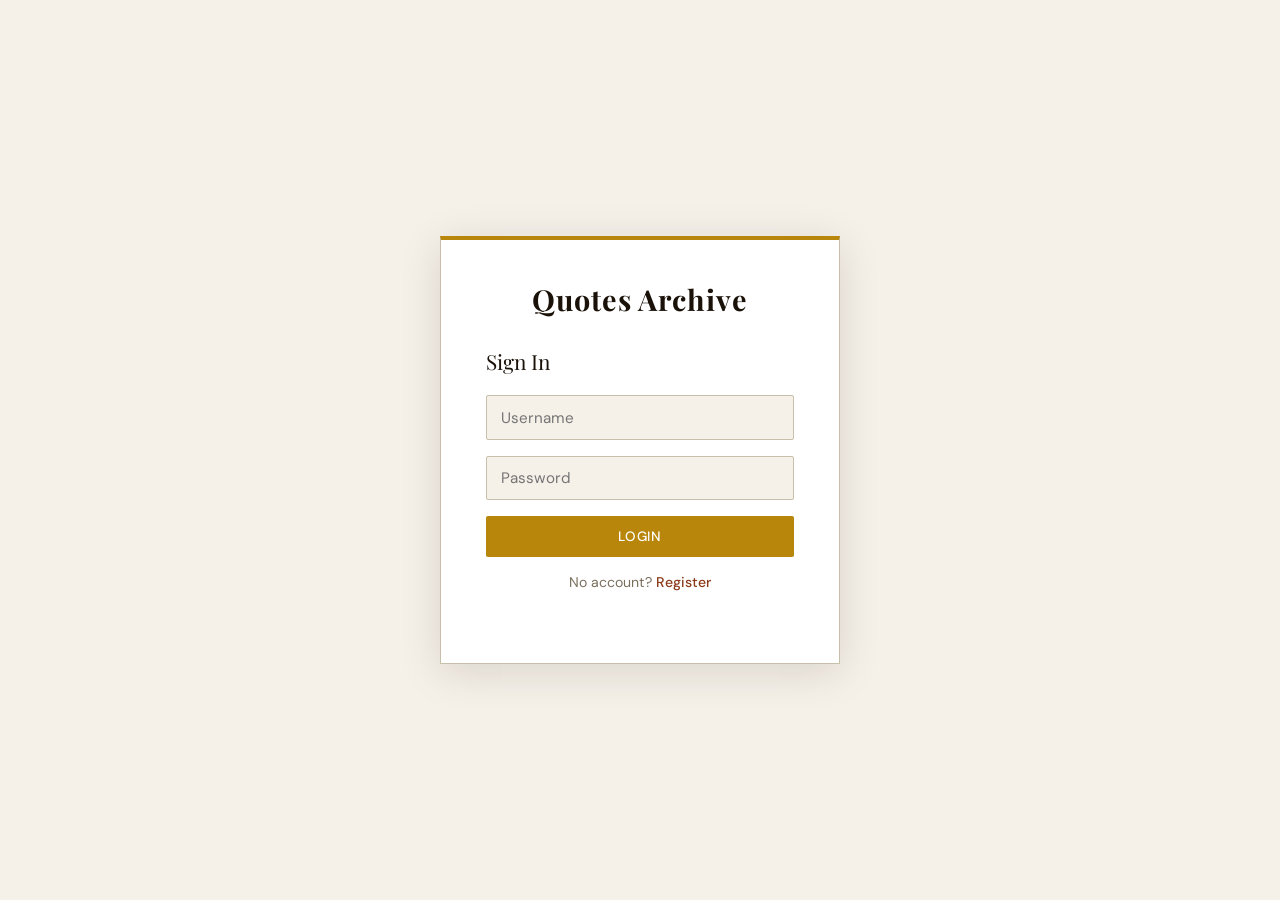
<file: frontend/index.html>
<!DOCTYPE html>
<html lang='en'>
<head>
  <meta charset='UTF-8'>
  <meta name='viewport' content='width=device-width, initial-scale=1.0'>
  <title>Quotes Archive — Login</title>
  <link rel='stylesheet' href='css/style.css'>
</head>
<body>
  <div class='auth-container'>
    <h1>Quotes Archive</h1>


    <div id='login-form'>
      <h2>Sign In</h2>
      <input type='text' id='login-username' placeholder='Username' />
      <input type='password' id='login-password' placeholder='Password' />
      <button onclick='login()'>Login</button>
      <p>No account? <a href='#' onclick='showRegister()'>Register</a></p>
    </div>


    <div id='register-form' style='display:none'>
      <h2>Create Account</h2>
      <input type='text' id='reg-username' placeholder='Username' />
      <input type='email' id='reg-email' placeholder='Email' />
      <input type='password' id='reg-password' placeholder='Password' />
      <button onclick='register()'>Register</button>
      <p>Have an account? <a href='#' onclick='showLogin()'>Login</a></p>
    </div>


    <p id='auth-error' class='error'></p>
  </div>
  <script src='js/auth.js'></script>
</body>
</html>
</file>
<file: frontend/css/style.css>
@import url('https://fonts.googleapis.com/css2?family=Playfair+Display:ital,wght@0,400;0,700;1,400&family=DM+Sans:wght@300;400;500&display=swap');

*, *::before, *::after {
  box-sizing: border-box;
  margin: 0;
  padding: 0;
}

:root {
  --ink:    #1a1209;
  --paper:  #f5f0e8;
  --cream:  #ede8dc;
  --gold:   #b8860b;
  --rust:   #8b3a1a;
  --muted:  #7a6f5e;
  --border: #c8bfaa;
}

body {
  background: var(--paper);
  color: var(--ink);
  font-family: 'DM Sans', sans-serif;
  min-height: 100vh;
  display: flex;
  align-items: center;
  justify-content: center;
  padding: 2rem;
}

.auth-container {
  background: #fff;
  border: 1px solid var(--border);
  border-top: 4px solid var(--gold);
  padding: 2.5rem 2.8rem;
  width: min(400px, 94vw);
  box-shadow: 0 8px 40px rgba(26, 18, 9, 0.12);
}

.auth-container > h1 {
  font-family: 'Playfair Display', serif;
  font-size: 1.8rem;
  text-align: center;
  margin-bottom: 1.8rem;
  letter-spacing: 0.03em;
}

.auth-container h2 {
  font-family: 'Playfair Display', serif;
  font-weight: 400;
  font-size: 1.3rem;
  margin-bottom: 1.3rem;
  color: var(--ink);
}

.auth-container input {
  display: block;
  width: 100%;
  padding: 0.7rem 0.9rem;
  margin-bottom: 1rem;
  border: 1px solid var(--border);
  background: var(--paper);
  font-family: 'DM Sans', sans-serif;
  font-size: 0.95rem;
  color: var(--ink);
  outline: none;
  border-radius: 2px;
  transition: border-color 0.2s;
}

.auth-container input:focus {
  border-color: var(--gold);
}

.auth-container button {
  width: 100%;
  padding: 0.75rem;
  border: none;
  background: var(--gold);
  color: #fff;
  font-family: 'DM Sans', sans-serif;
  font-size: 0.85rem;
  font-weight: 500;
  letter-spacing: 0.05em;
  text-transform: uppercase;
  cursor: pointer;
  border-radius: 2px;
  transition: background 0.2s;
  margin-bottom: 1rem;
}

.auth-container button:hover {
  background: #a07808;
}

.auth-container p {
  text-align: center;
  font-size: 0.88rem;
  color: var(--muted);
}

.auth-container a {
  color: var(--rust);
  text-decoration: none;
  font-weight: 500;
}

.auth-container a:hover {
  text-decoration: underline;
}

.error {
  color: #c0392b;
  font-size: 0.85rem;
  text-align: center;
  margin-top: 0.8rem;
  min-height: 1.2rem;
}
</file>
